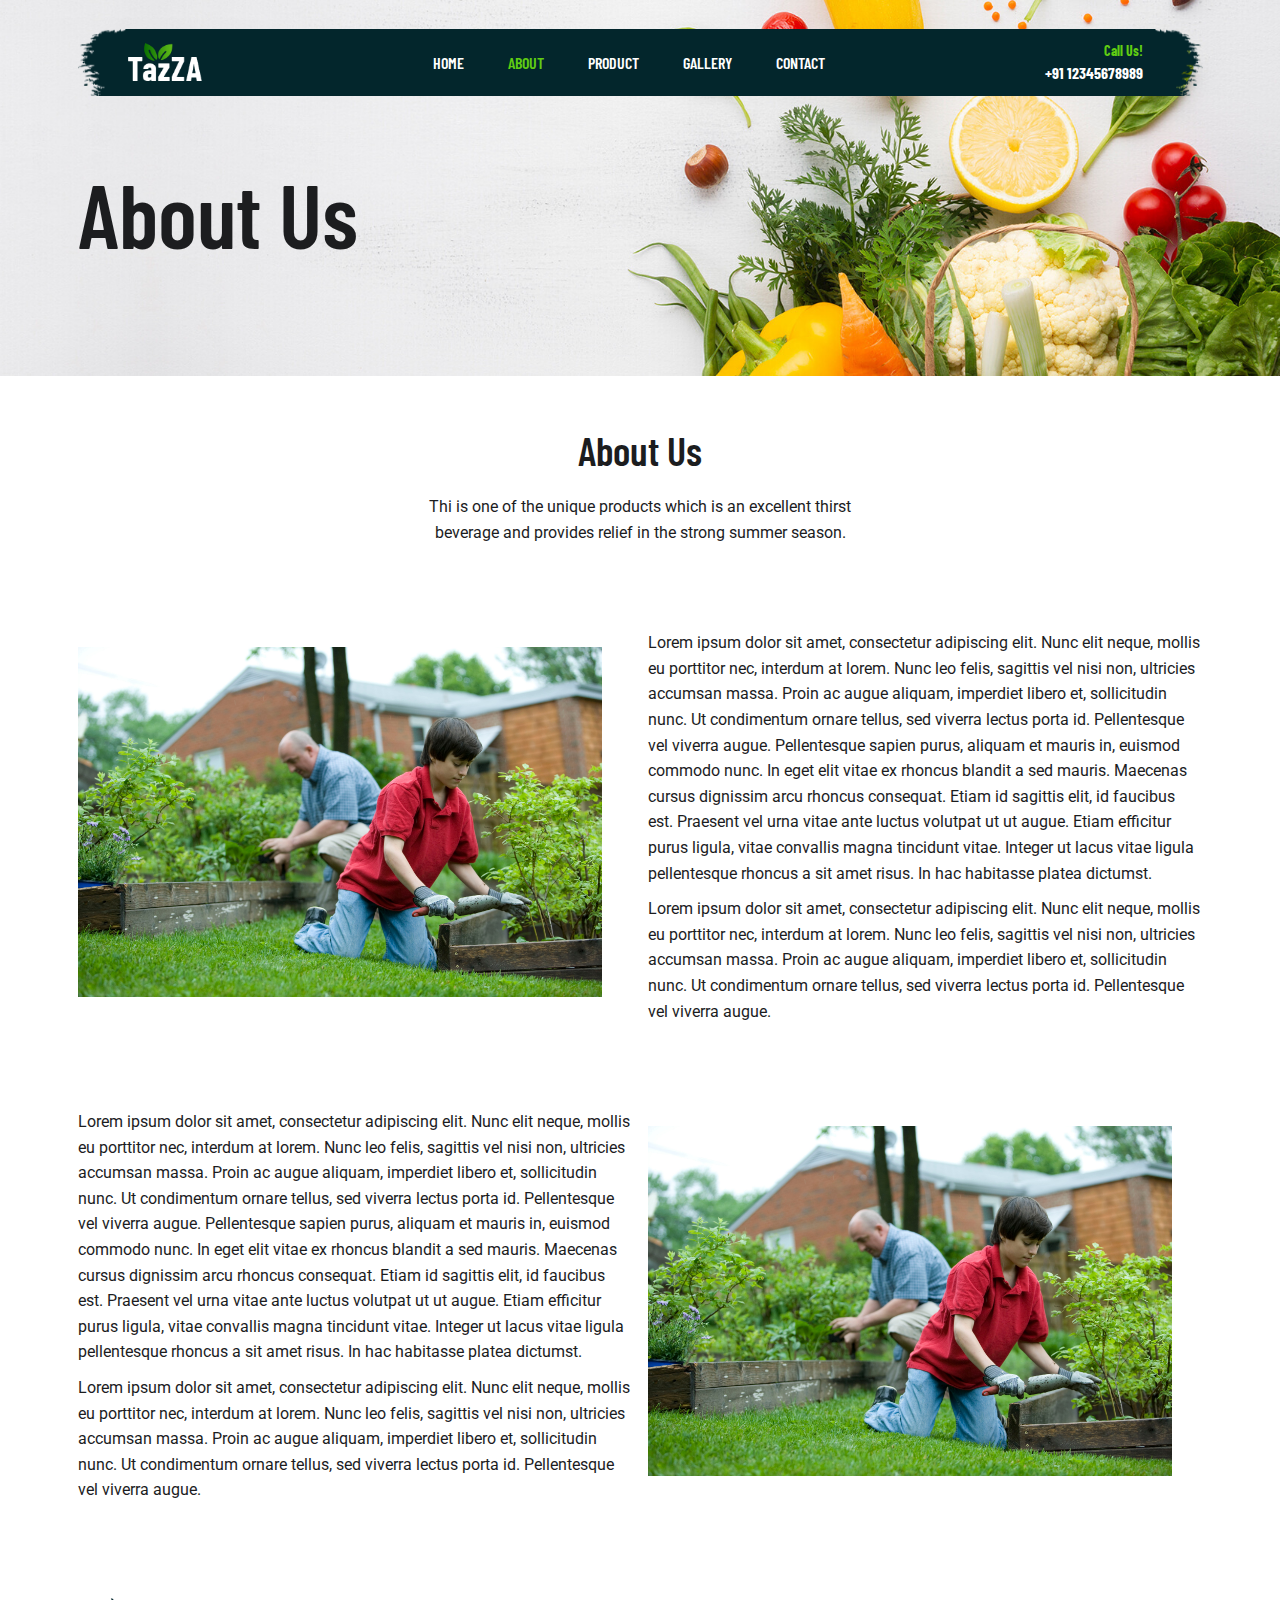
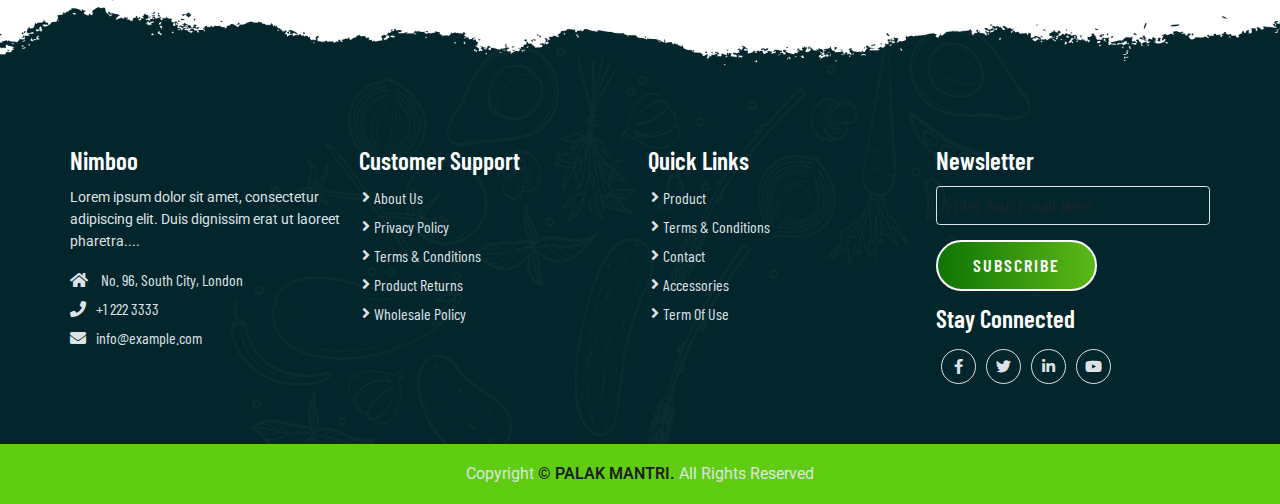
<file: about.html>
<!--About Us Page-->
<!DOCTYPE html>
<html lang="en">

<head>
    <meta charset="UTF-8">
    <meta http-equiv="X-UA-Compatible" content="IE=edge">
    <meta name="viewport" content="width=device-width, initial-scale=1.0">
    <title>About Us</title>
    <link rel="shortcut icon" href="favicon.ico" type="image/x-icon" />

    <!-- Bootstrap 5 CDN -->
    <link href="https://cdn.jsdelivr.net/npm/bootstrap@5.1.3/dist/css/bootstrap.min.css" rel="stylesheet">

    <!-- Font Awesome 5 CDN -->
    <link rel="stylesheet" href="https://cdnjs.cloudflare.com/ajax/libs/font-awesome/5.15.4/css/all.min.css" />

    <!-- Style CSS -->
    <link rel="stylesheet" href="css/style.css">
    <link rel="stylesheet" href="css/responsive-style.css">
</head>

<body class="about">
    <!-- Navbar Section -->
    <header id="full_nav">
        <div class="header">
            <div class="container">
                <nav class="navbar navbar-expand-lg">
                    <a class="navbar-brand" href="index.html">
                        <img src="./images/logo.png" alt="">
                    </a>
                    <button class="navbar-toggler" type="button" data-bs-toggle="collapse" data-bs-target="#main-nav"
                        aria-controls="main-nav" aria-expanded="false" aria-label="Toggle navigation">
                        <!-- <span class="navbar-toggler-icon"></span> -->
                        <i class="fas fa-stream navbar-toggler-icon"></i>
                    </button>

                    <div class="collapse navbar-collapse" id="main-nav">
                        <ul class="navbar-nav mx-auto">
                            <li class="nav-item active">
                                <a class="nav-link" href="index.html">Home</a>
                            </li>

                            <li class="nav-item">
                                <a class="nav-link active" href="#">About</a>
                            </li>

                            <li class="nav-item">
                                <a class="nav-link" href="product.html">Product</a>
                            </li>

                            <li class="nav-item">
                                <a class="nav-link" href="gallery.html">Gallery</a>
                            </li>
                            <li class="nav-item">
                                <a class="nav-link" href="contact.html">Contact</a>
                            </li>
                        </ul>

                        <div class="header_right">
                            <div class="text-lg-end">
                                <span>Call Us!</span>
                                <span class="phone_no">+91 12345678989</span>
                            </div>
                        </div>
                    </div>
                </nav>
            </div>
        </div>
    </header>
    <!-- Navbar Section end -->

    <!-- banner Section start -->
    <section class="banner_section">
        <div class="container">
            <div class="banner-content">
                <h1>About Us</h1>
            </div>
        </div>
    </section>
    <!-- banner section exit -->

    <!--About Section start -->
    <section class="about_section">
        <div class="container">
            <div class="row justify-content-center">
                <div class="col-12 text-center pb-5">
                    <h2 class="section-title">About Us</h2>
                    <p class="section-subtitle">Thi is one of the unique products which is an excellent thirst beverage and provides relief in the strong summer season.</p>
                </div>
            </div>
            <div class="row align-items-center py-5">
                <div class="col-lg-6 col-12 mb-4">
                    <div class="me-lg-5">
                        <img src="./images/about/about-img.jpg" alt="about" class="img-fluid">
                    </div>
                </div>
                <div class="col-lg-6 col-12 mb-4">
                    <div class="about-content">
                        <div class="about-details">
                            <p>Lorem ipsum dolor sit amet, consectetur adipiscing elit. Nunc elit neque, mollis eu porttitor nec, interdum at lorem. Nunc leo felis, sagittis vel nisi non, ultricies accumsan massa. Proin ac augue aliquam, imperdiet libero et, sollicitudin nunc. Ut condimentum ornare tellus, sed viverra lectus porta id. Pellentesque vel viverra augue. Pellentesque sapien purus, aliquam et mauris in, euismod commodo nunc. In eget elit vitae ex rhoncus blandit a sed mauris. Maecenas cursus dignissim arcu rhoncus consequat. Etiam id sagittis elit, id faucibus est. Praesent vel urna vitae ante luctus volutpat ut ut augue. Etiam efficitur purus ligula, vitae convallis magna tincidunt vitae. Integer ut lacus vitae ligula pellentesque rhoncus a sit amet risus. In hac habitasse platea dictumst.</p>
                            <p>Lorem ipsum dolor sit amet, consectetur adipiscing elit. Nunc elit neque, mollis eu porttitor nec, interdum at lorem. Nunc leo felis, sagittis vel nisi non, ultricies accumsan massa. Proin ac augue aliquam, imperdiet libero et, sollicitudin nunc. Ut condimentum ornare tellus, sed viverra lectus porta id. Pellentesque vel viverra augue.</p>

                        </div>
                    </div>
                </div>
            </div>
            <div class="row align-items-center py-5">
                <div class="col-lg-6 col-12 order-2 order-lg-1 mb-4 ">
                    <div class="about-content">
                        <div class="about-details">
                            <p>Lorem ipsum dolor sit amet, consectetur adipiscing elit. Nunc elit neque, mollis eu porttitor nec, interdum at lorem. Nunc leo felis, sagittis vel nisi non, ultricies accumsan massa. Proin ac augue aliquam, imperdiet libero et, sollicitudin nunc. Ut condimentum ornare tellus, sed viverra lectus porta id. Pellentesque vel viverra augue. Pellentesque sapien purus, aliquam et mauris in, euismod commodo nunc. In eget elit vitae ex rhoncus blandit a sed mauris. Maecenas cursus dignissim arcu rhoncus consequat. Etiam id sagittis elit, id faucibus est. Praesent vel urna vitae ante luctus volutpat ut ut augue. Etiam efficitur purus ligula, vitae convallis magna tincidunt vitae. Integer ut lacus vitae ligula pellentesque rhoncus a sit amet risus. In hac habitasse platea dictumst.</p>
                            <p>Lorem ipsum dolor sit amet, consectetur adipiscing elit. Nunc elit neque, mollis eu porttitor nec, interdum at lorem. Nunc leo felis, sagittis vel nisi non, ultricies accumsan massa. Proin ac augue aliquam, imperdiet libero et, sollicitudin nunc. Ut condimentum ornare tellus, sed viverra lectus porta id. Pellentesque vel viverra augue.</p>

                        </div>
                    </div>
                </div>
                <div class="col-lg-6 col-12 order-1 order-lg-2 mb-4">
                    <div class="me-lg-5">
                        <img src="./images/about/about-img.jpg" alt="about" class="img-fluid">
                    </div>
                </div>
            </div>
        </div>
    </section>
    <!--About Section Exit -->

    <!-- Footer section -->
    <section class="footer_wrapper mt-3 mt-md-0">
        <div class="container px-5 px-lg-0">
            <div class="row">
                <div class="col-lg-3 col-sm-6 mb-5 mb-lg-0">
                    <h5>Nimboo</h5>
                    <p class="mb-4 ps-0 company_details">Lorem ipsum dolor sit amet, consectetur adipiscing elit. Duis
                        dignissim erat ut laoreet
                        pharetra....</p>
                    <div class="contact-info">
                        <ul class="list-unstyled">
                            <li><a href="#"><i class="fa fa-home me-3"></i> No. 96, South City, London</a></li>
                            <li><a href="#"><i class="fa fa-phone me-3"></i>+1 222 3333</a></li>
                            <li><a href="#"><i class="fa fa-envelope me-3"></i>info@example.com</a></li>
                        </ul>
                    </div>
                </div>
                <div class="col-lg-3 col-sm-6 mb-5 mb-lg-0">
                    <h5>Customer Support</h5>
                    <ul class="link-widget p-0">
                        <li><a href="#">About Us</a></li>
                        <li><a href="#">Privacy Policy</a></li>
                        <li><a href="#">Terms & Conditions</a></li>
                        <li><a href="#">Product Returns</a></li>
                        <li><a href="#">Wholesale Policy</a></li>
                    </ul>
                </div>
                <div class="col-lg-3 col-sm-6 mb-5 mb-lg-0">
                    <h5>Quick Links</h5>
                    <ul class="link-widget p-0">
                        <li><a href="#">Product</a></li>
                        <li><a href="#">Terms & Conditions</a></li>
                        <li><a href="#">Contact</a></li>
                        <li><a href="#">Accessories</a></li>
                        <li><a href="#">Term Of Use</a></li>
                    </ul>
                </div>
                <div class="col-lg-3 col-sm-6 mb-5 mb-lg-0">
                    <h5>Newsletter</h5>
                    <div class="form-group mb-4">
                        <input type="email" class="form-control bg-transparent" placeholder="Enter Your Email Here">
                        <button type="submit" class="btn main-btn">Subscribe</button>
                    </div>
                    <h5>Stay Connected</h5>
                    <ul class="social-network d-flex align-items-center p-0">
                        <li><a href="#"><i class="fab fa-facebook-f"></i></a></li>
                        <li><a href="#"><i class="fab fa-twitter"></i></a></li>
                        <li><a href="#"><i class="fab fa-linkedin-in"></i></a></li>
                        <li><a href="#"><i class="fab fa-youtube"></i></a></li>
                    </ul>
                </div>
            </div>
        </div>
        <div class="container-fluid copyright-section">
            <p>Copyright <a href="#">© PALAK MANTRI.</a> All Rights Reserved</p>
        </div>
    </section>
    <!-- Footer Section Exit  -->

    <!-- Bootstrap 5 CDN -->
    <script src="https://cdn.jsdelivr.net/npm/@popperjs/core@2.10.2/dist/umd/popper.min.js"></script>
    <script src="https://cdn.jsdelivr.net/npm/bootstrap@5.1.3/dist/js/bootstrap.min.js"></script>

    <!-- Custom JS -->
    <script src="js/main.js"></script>
</body>

</html>
</file>
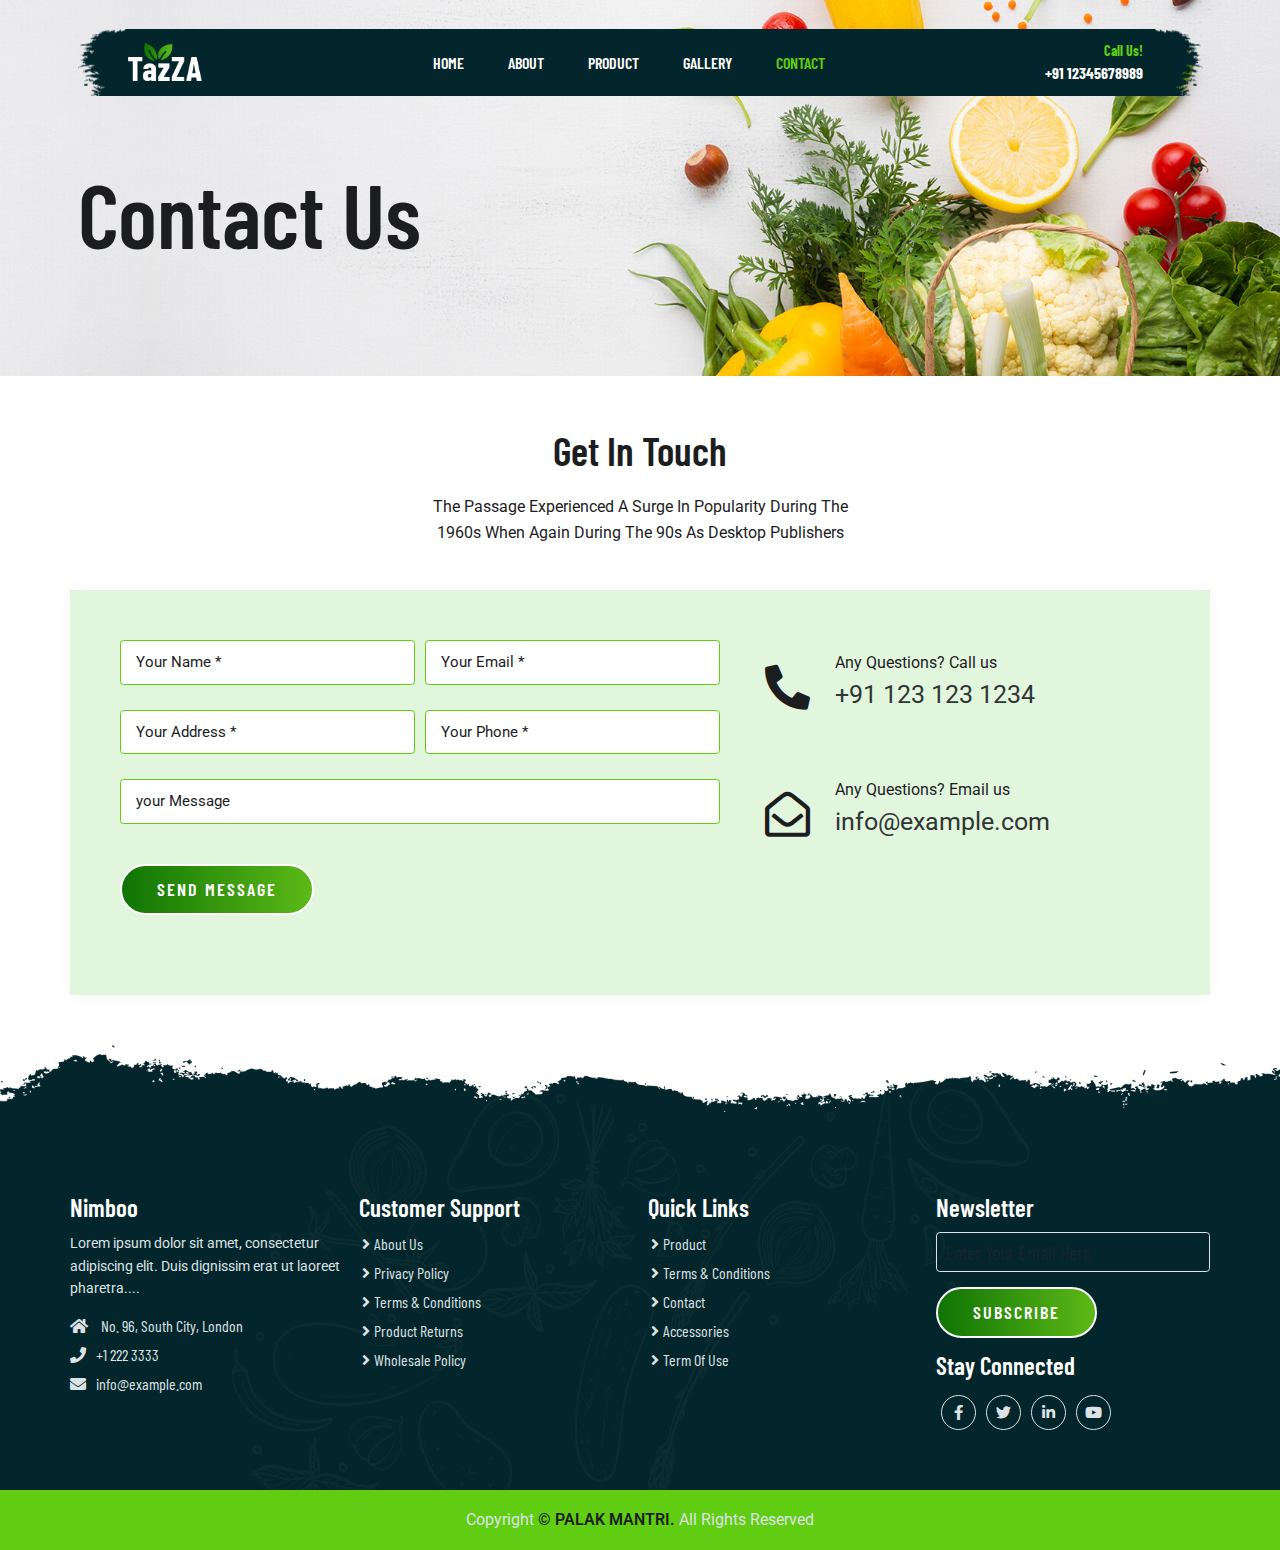
<file: contact.html>
<!--Contact Page Design-->
<!DOCTYPE html>
<html lang="en">

<head>
    <meta charset="UTF-8">
    <meta http-equiv="X-UA-Compatible" content="IE=edge">
    <meta name="viewport" content="width=device-width, initial-scale=1.0">
    <title>Contact Us</title>
    <link rel="shortcut icon" href="favicon.ico" type="image/x-icon" />

    <!-- Bootstrap 5 CDN -->
    <link href="https://cdn.jsdelivr.net/npm/bootstrap@5.1.3/dist/css/bootstrap.min.css" rel="stylesheet">

    <!-- Font Awesome 5 CDN -->
    <link rel="stylesheet" href="https://cdnjs.cloudflare.com/ajax/libs/font-awesome/5.15.4/css/all.min.css" />

    <!-- Style CSS -->
    <link rel="stylesheet" href="css/style.css">
    <link rel="stylesheet" href="css/responsive-style.css">
</head>

<body class="contact">
    <!-- Navbar Section Start -->
    <header id="full_nav">
        <div class="header">
            <div class="container">
                <nav class="navbar navbar-expand-lg">
                    <a class="navbar-brand" href="index.html">
                        <img src="./images/logo.png" alt="">
                    </a>
                    <button class="navbar-toggler" type="button" data-bs-toggle="collapse" data-bs-target="#main-nav"
                        aria-controls="main-nav" aria-expanded="false" aria-label="Toggle navigation">
                        <!-- <span class="navbar-toggler-icon"></span> -->
                        <i class="fas fa-stream navbar-toggler-icon"></i>
                    </button>

                    <div class="collapse navbar-collapse" id="main-nav">
                        <ul class="navbar-nav mx-auto">
                            <li class="nav-item">
                                <a class="nav-link" href="index.html">Home</a>
                            </li>

                            <li class="nav-item">
                                <a class="nav-link" href="about.html">About</a>
                            </li>

                            <li class="nav-item">
                                <a class="nav-link" href="product.html">Product</a>
                            </li>

                            <li class="nav-item">
                                <a class="nav-link" href="gallery.html">Gallery</a>
                            </li>
                            <li class="nav-item">
                                <a class="nav-link active" href="#">Contact</a>
                            </li>
                        </ul>

                        <div class="header_right">
                            <div class="text-lg-end">
                                <span>Call Us!</span>
                                <span class="phone_no">+91 12345678989</span>
                            </div>
                        </div>
                    </div>
                </nav>
            </div>
        </div>
    </header>
    <!-- Navbar Section Exit -->

    <!-- banner Section start -->
    <section class="banner_section">
        <div class="container">
            <div class="banner-content">
                <h1>Contact Us</h1>
            </div>
        </div>
    </section>
    <!-- banner section exit -->

    <!--Contact Section Start-->
    <section class="contact_section">
        <div class="container">
            <div class="row justify-content-center">
                <div class="col-12 text-center pb-5">
                    <h2 class="section-title">Get In Touch</h2>
                    <p class="section-subtitle">The Passage Experienced A Surge In Popularity During The 1960s When
                        Again During The 90s As Desktop Publishers</p>
                </div>
                <div class="col-12 contact-form">
                    <div class="row">
                        <div class="col-lg-7 mb-5">
                            <form class="row g-3">
                                <div class="col-md-6 mb-4">
                                    <input type="text" class="form-control" placeholder="Your Name *" required="">
                                </div>
                                <div class="col-md-6 mb-4">
                                    <input type="email" class="form-control" placeholder="Your Email *" required="">
                                </div>
                                <div class="col-md-6 mb-4">
                                    <input type="text" class="form-control" placeholder="Your Address *" required="">
                                </div>
                                <div class="col-md-6 mb-4">
                                    <input type="number" class="form-control" placeholder="Your Phone *" required="">
                                </div>
                                <div class="col-12 mb-4">
                                    <input class="form-control" placeholder="your Message">
                                </div>
                                <div class="col-12">
                                    <button type="submit" class="btn main-btn">Send Message</button>
                                </div>
                            </form>
                        </div>
                        <div class="col-lg-5 mb-5">
                            <div class="content-box ms-sm-5">
                                <ul class="info-box clearfix">
                                    <li>
                                        <i class="fas fa-phone-alt"></i>
                                        <p>Any Questions? Call us</p>
                                        <div>
                                            <a href="#">+91 123 123 1234</a>
                                        </div>
                                    </li>
                                    <li>
                                        <i class="far fa-envelope-open"></i>
                                        <p>Any Questions? Email us</p>
                                        <div>
                                            <a href="#">info@example.com</a>
                                        </div>
                                    </li>
                                </ul>
                            </div>
                        </div>
                    </div>
                </div>
            </div>
        </div>
    </section>
    <!--Contact Section Exit -->

    <!-- Footer section Start-->
    <section class="footer_wrapper mt-3 mt-md-0">
        <div class="container px-5 px-lg-0">
            <div class="row">
                <div class="col-lg-3 col-sm-6 mb-5 mb-lg-0">
                    <h5>Nimboo</h5>
                    <p class="mb-4 ps-0 company_details">Lorem ipsum dolor sit amet, consectetur adipiscing elit. Duis
                        dignissim erat ut laoreet
                        pharetra....</p>
                    <div class="contact-info">
                        <ul class="list-unstyled">
                            <li><a href="#"><i class="fa fa-home me-3"></i> No. 96, South City, London</a></li>
                            <li><a href="#"><i class="fa fa-phone me-3"></i>+1 222 3333</a></li>
                            <li><a href="#"><i class="fa fa-envelope me-3"></i>info@example.com</a></li>
                        </ul>
                    </div>
                </div>
                <div class="col-lg-3 col-sm-6 mb-5 mb-lg-0">
                    <h5>Customer Support</h5>
                    <ul class="link-widget p-0">
                        <li><a href="#">About Us</a></li>
                        <li><a href="#">Privacy Policy</a></li>
                        <li><a href="#">Terms & Conditions</a></li>
                        <li><a href="#">Product Returns</a></li>
                        <li><a href="#">Wholesale Policy</a></li>
                    </ul>
                </div>
                <div class="col-lg-3 col-sm-6 mb-5 mb-lg-0">
                    <h5>Quick Links</h5>
                    <ul class="link-widget p-0">
                        <li><a href="#">Product</a></li>
                        <li><a href="#">Terms & Conditions</a></li>
                        <li><a href="#">Contact</a></li>
                        <li><a href="#">Accessories</a></li>
                        <li><a href="#">Term Of Use</a></li>
                    </ul>
                </div>
                <div class="col-lg-3 col-sm-6 mb-5 mb-lg-0">
                    <h5>Newsletter</h5>
                    <div class="form-group mb-4">
                        <input type="email" class="form-control bg-transparent" placeholder="Enter Your Email Here">
                        <button type="submit" class="btn main-btn">Subscribe</button>
                    </div>
                    <h5>Stay Connected</h5>
                    <ul class="social-network d-flex align-items-center p-0">
                        <li><a href="#"><i class="fab fa-facebook-f"></i></a></li>
                        <li><a href="#"><i class="fab fa-twitter"></i></a></li>
                        <li><a href="#"><i class="fab fa-linkedin-in"></i></a></li>
                        <li><a href="#"><i class="fab fa-youtube"></i></a></li>
                    </ul>
                </div>
            </div>
        </div>
        <div class="container-fluid copyright-section">
            <p>Copyright <a href="#">© PALAK MANTRI.</a> All Rights Reserved</p>
        </div>
    </section>
    <!-- Footer Section Exit  -->

    <!-- Bootstrap 5 CDN -->
    <script src="https://cdn.jsdelivr.net/npm/@popperjs/core@2.10.2/dist/umd/popper.min.js"></script>
    <script src="https://cdn.jsdelivr.net/npm/bootstrap@5.1.3/dist/js/bootstrap.min.js"></script>

    <!-- Custom JS -->
    <script src="js/main.js"></script>
</body>

</html>
</file>
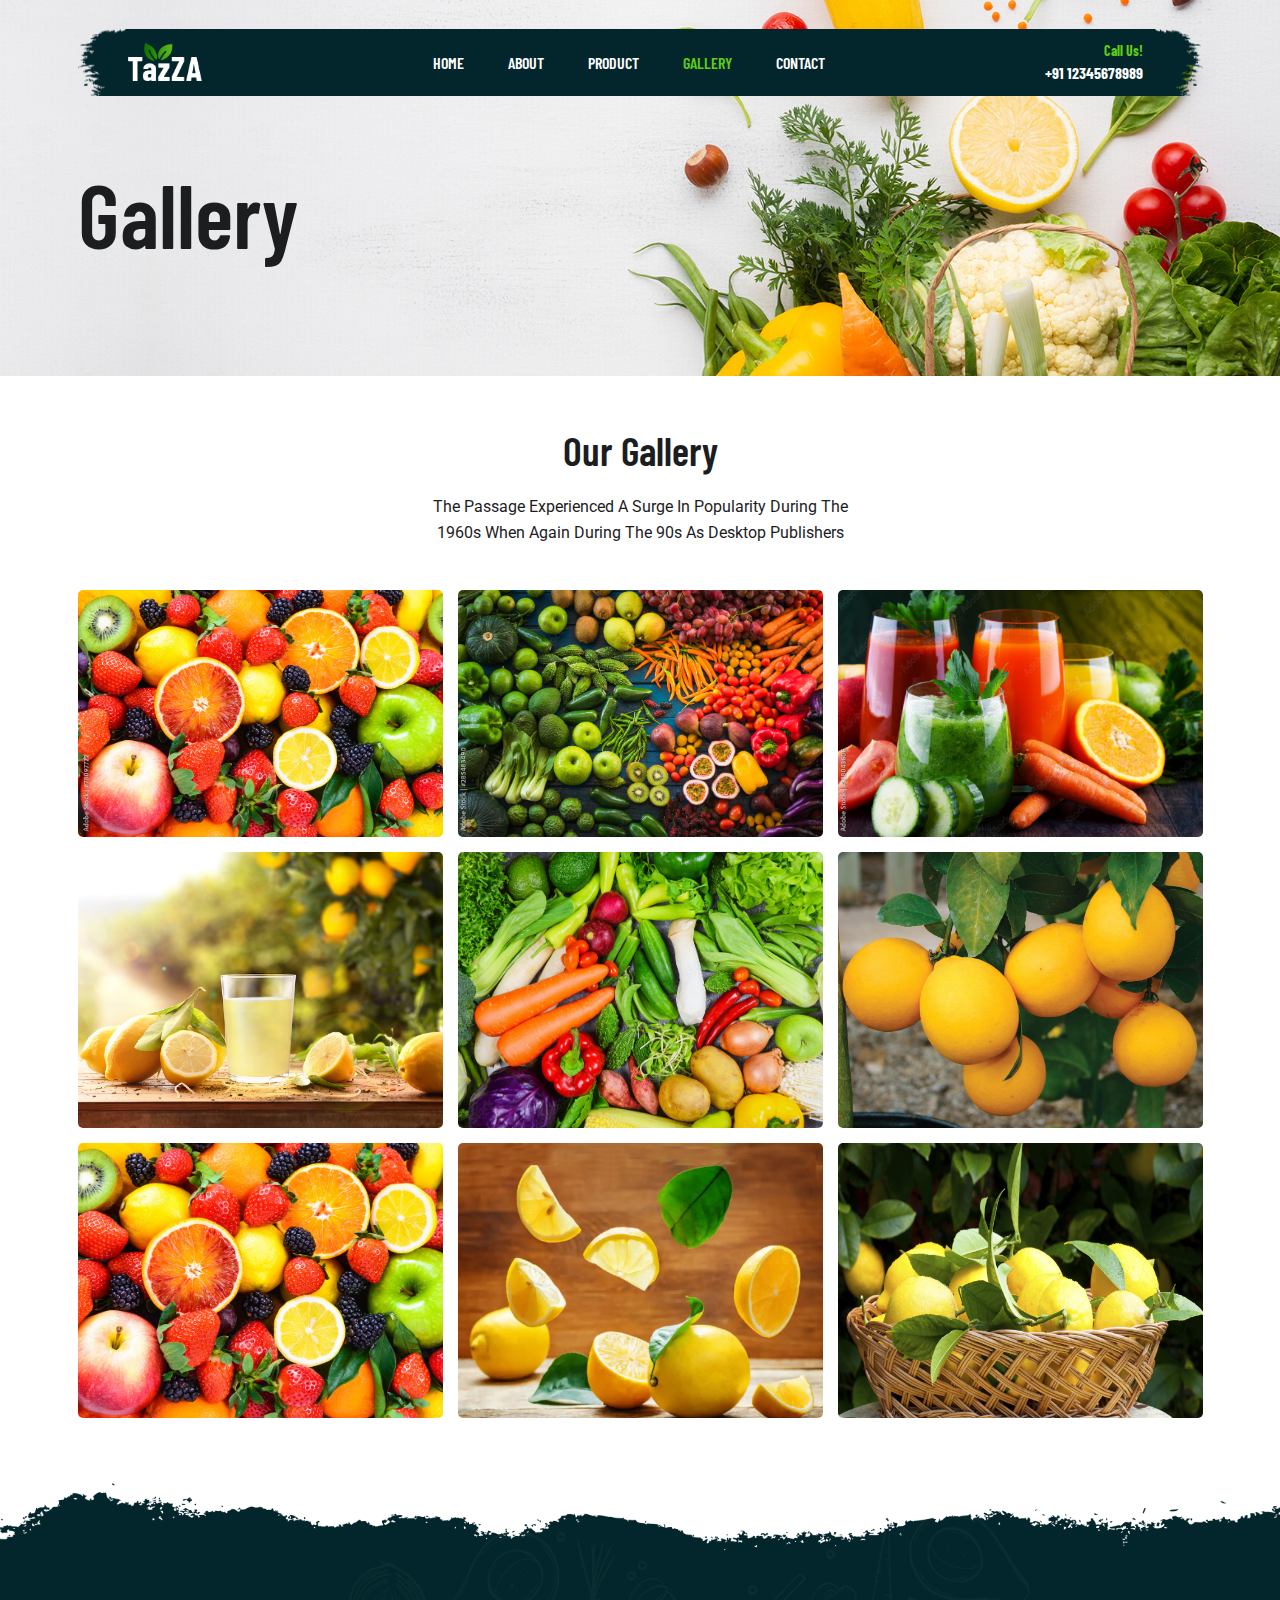
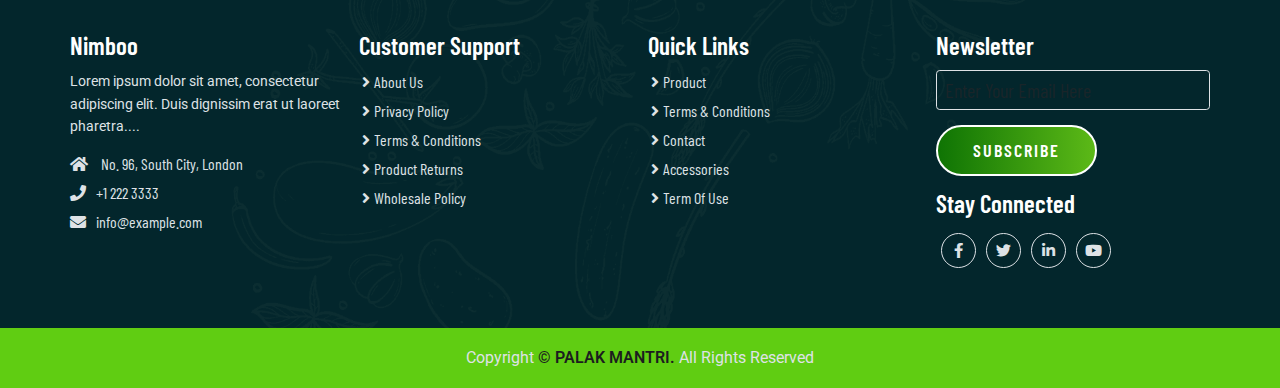
<file: gallery.html>
<!DOCTYPE html>
<html lang="en">

<head>
    <meta charset="UTF-8">
    <meta http-equiv="X-UA-Compatible" content="IE=edge">
    <meta name="viewport" content="width=device-width, initial-scale=1.0">
    <title>Nimboo</title>
    <link rel="shortcut icon" href="favicon.ico" type="image/x-icon" />

    <!-- Lightbox Pupup -->
    <link rel="stylesheet" href="css/lightbox.css">

    <!-- Bootstrap 5 CDN -->
    <link href="https://cdn.jsdelivr.net/npm/bootstrap@5.1.3/dist/css/bootstrap.min.css" rel="stylesheet">

    <!-- Font Awesome 5 CDN -->
    <link rel="stylesheet" href="https://cdnjs.cloudflare.com/ajax/libs/font-awesome/5.15.4/css/all.min.css" />

    <!-- Style CSS -->
    <link rel="stylesheet" href="css/style.css">
    <link rel="stylesheet" href="css/responsive-style.css">
</head>

<body class="gallery">
    <!-- Navbar Section Start -->
    <header id="full_nav">
        <div class="header">
            <div class="container">
                <nav class="navbar navbar-expand-lg">
                    <a class="navbar-brand" href="index.html">
                        <img src="./images/logo.png" alt="">
                    </a>
                    <button class="navbar-toggler" type="button" data-bs-toggle="collapse" data-bs-target="#main-nav"
                        aria-controls="main-nav" aria-expanded="false" aria-label="Toggle navigation">
                        <!-- <span class="navbar-toggler-icon"></span> -->
                        <i class="fas fa-stream navbar-toggler-icon"></i>
                    </button>

                    <div class="collapse navbar-collapse" id="main-nav">
                        <ul class="navbar-nav mx-auto">
                            <li class="nav-item">
                                <a class="nav-link" href="index.html">Home</a>
                            </li>

                            <li class="nav-item">
                                <a class="nav-link" href="about.html">About</a>
                            </li>

                            <li class="nav-item">
                                <a class="nav-link" href="product.html">Product</a>
                            </li>

                            <li class="nav-item">
                                <a class="nav-link active" href="#">Gallery</a>
                            </li>
                            <li class="nav-item">
                                <a class="nav-link" href="contact.html">Contact</a>
                            </li>
                        </ul>

                        <div class="header_right">
                            <div class="text-lg-end">
                                <span>Call Us!</span>
                                <span class="phone_no">+91 12345678989</span>
                            </div>
                        </div>
                    </div>
                </nav>
            </div>
        </div>
    </header>
    <!-- Navbar Section Exit -->

    <!-- banner Section start -->
    <section class="banner_section">
        <div class="container">
            <div class="banner-content">
                <h1>Gallery</h1>
            </div>
        </div>
    </section>
    <!-- banner section exit -->

    <!-- Gallery Section Start-->
    <section class="gallery_section">
        <div class="container">
            <div class="row">
                <div class="col-12 text-center pb-5">
                    <h2 class="section-title">Our Gallery</h2>
                    <p class="section-subtitle">The Passage Experienced A Surge In Popularity During The 1960s When
                        Again During The 90s As Desktop Publishers</p>
                </div>
                <div class="col-sm-6 col-lg-4 mb-4">
                    <a href="images/gallery/g-1.jpg" data-lightbox="image" data-title="Lemon">
                        <img src="images/gallery/g-1.jpg" class="img-fluid rounded-3">
                    </a>
                </div>
                <div class="col-sm-6 col-lg-4 mb-4">
                    <a href="images/gallery/g-2.jpg" data-lightbox="image" data-title="Lemon">
                        <img src="images/gallery/g-2.jpg" class="img-fluid rounded-3">
                    </a>
                </div>
                <div class="col-sm-6 col-lg-4 mb-4">
                    <a href="images/gallery/g-3.jpg" data-lightbox="image" data-title="Lemon">
                        <img src="images/gallery/g-3.jpg" class="img-fluid rounded-3">
                    </a>
                </div>
                <div class="col-sm-6 col-lg-4 mb-4">
                    <a href="images/gallery/g-4.jpg" data-lightbox="image" data-title="Lemon">
                        <img src="images/gallery/g-4.jpg" class="img-fluid rounded-3">
                    </a>
                </div>
                <div class="col-sm-6 col-lg-4 mb-4">
                    <a href="images/gallery/g-5.jpg" data-lightbox="image" data-title="Lemon">
                        <img src="images/gallery/g-5.jpg" class="img-fluid rounded-3">
                    </a>
                </div>
                <div class="col-sm-6 col-lg-4 mb-4">
                    <a href="images/gallery/g-6.jpg" data-lightbox="image" data-title="Lemon">
                        <img src="images/gallery/g-6.jpg" class="img-fluid rounded-3">
                    </a>
                </div>
                <div class="col-sm-6 col-lg-4 mb-4">
                    <a href="images/gallery/g-1.jpg" data-lightbox="image" data-title="Lemon">
                        <img src="images/gallery/g-1.jpg" class="img-fluid rounded-3">
                    </a>
                </div>
                <div class="col-sm-6 col-lg-4 mb-4">
                    <a href="images/gallery/g-7.jpg" data-lightbox="image" data-title="Lemon">
                        <img src="images/gallery/g-7.jpg" class="img-fluid rounded-3">
                    </a>
                </div>
                <div class="col-sm-6 col-lg-4 mb-4">
                    <a href="images/gallery/g-8.jpg" data-lightbox="image" data-title="Lemon">
                        <img src="images/gallery/g-8.jpg" class="img-fluid rounded-3">
                    </a>
                </div>
            </div>
        </div>
    </section>
    <!-- Gallery Section Exit -->

    <!-- Footer section Start-->
    <section class="footer_wrapper mt-3 mt-md-0">
        <div class="container px-5 px-lg-0">
            <div class="row">
                <div class="col-lg-3 col-sm-6 mb-5 mb-lg-0">
                    <h5>Nimboo</h5>
                    <p class="mb-4 ps-0 company_details">Lorem ipsum dolor sit amet, consectetur adipiscing elit. Duis
                        dignissim erat ut laoreet
                        pharetra....</p>
                    <div class="contact-info">
                        <ul class="list-unstyled">
                            <li><a href="#"><i class="fa fa-home me-3"></i> No. 96, South City, London</a></li>
                            <li><a href="#"><i class="fa fa-phone me-3"></i>+1 222 3333</a></li>
                            <li><a href="#"><i class="fa fa-envelope me-3"></i>info@example.com</a></li>
                        </ul>
                    </div>
                </div>
                <div class="col-lg-3 col-sm-6 mb-5 mb-lg-0">
                    <h5>Customer Support</h5>
                    <ul class="link-widget p-0">
                        <li><a href="#">About Us</a></li>
                        <li><a href="#">Privacy Policy</a></li>
                        <li><a href="#">Terms & Conditions</a></li>
                        <li><a href="#">Product Returns</a></li>
                        <li><a href="#">Wholesale Policy</a></li>
                    </ul>
                </div>
                <div class="col-lg-3 col-sm-6 mb-5 mb-lg-0">
                    <h5>Quick Links</h5>
                    <ul class="link-widget p-0">
                        <li><a href="#">Product</a></li>
                        <li><a href="#">Terms & Conditions</a></li>
                        <li><a href="#">Contact</a></li>
                        <li><a href="#">Accessories</a></li>
                        <li><a href="#">Term Of Use</a></li>
                    </ul>
                </div>
                <div class="col-lg-3 col-sm-6 mb-5 mb-lg-0">
                    <h5>Newsletter</h5>
                    <div class="form-group mb-4">
                        <input type="email" class="form-control bg-transparent" placeholder="Enter Your Email Here">
                        <button type="submit" class="btn main-btn">Subscribe</button>
                    </div>
                    <h5>Stay Connected</h5>
                    <ul class="social-network d-flex align-items-center p-0">
                        <li><a href="#"><i class="fab fa-facebook-f"></i></a></li>
                        <li><a href="#"><i class="fab fa-twitter"></i></a></li>
                        <li><a href="#"><i class="fab fa-linkedin-in"></i></a></li>
                        <li><a href="#"><i class="fab fa-youtube"></i></a></li>
                    </ul>
                </div>
            </div>
        </div>
        <div class="container-fluid copyright-section">
            <p>Copyright <a href="#">© PALAK MANTRI.</a> All Rights Reserved</p>
        </div>
    </section>
    <!-- Footer Section Exit  -->

    <!-- jQuery CDN -->
    <script src="https://code.jquery.com/jquery-3.6.0.min.js"></script>

    <!-- Lightbox Pupup -->
    <script src="js/lightbox.js"></script>

    <!-- Bootstrap 5 CDN -->
    <script src="https://cdn.jsdelivr.net/npm/@popperjs/core@2.10.2/dist/umd/popper.min.js"></script>
    <script src="https://cdn.jsdelivr.net/npm/bootstrap@5.1.3/dist/js/bootstrap.min.js"></script>

    <!-- Custom JS -->
    <script src="js/main.js"></script>
</body>

</html>
</file>
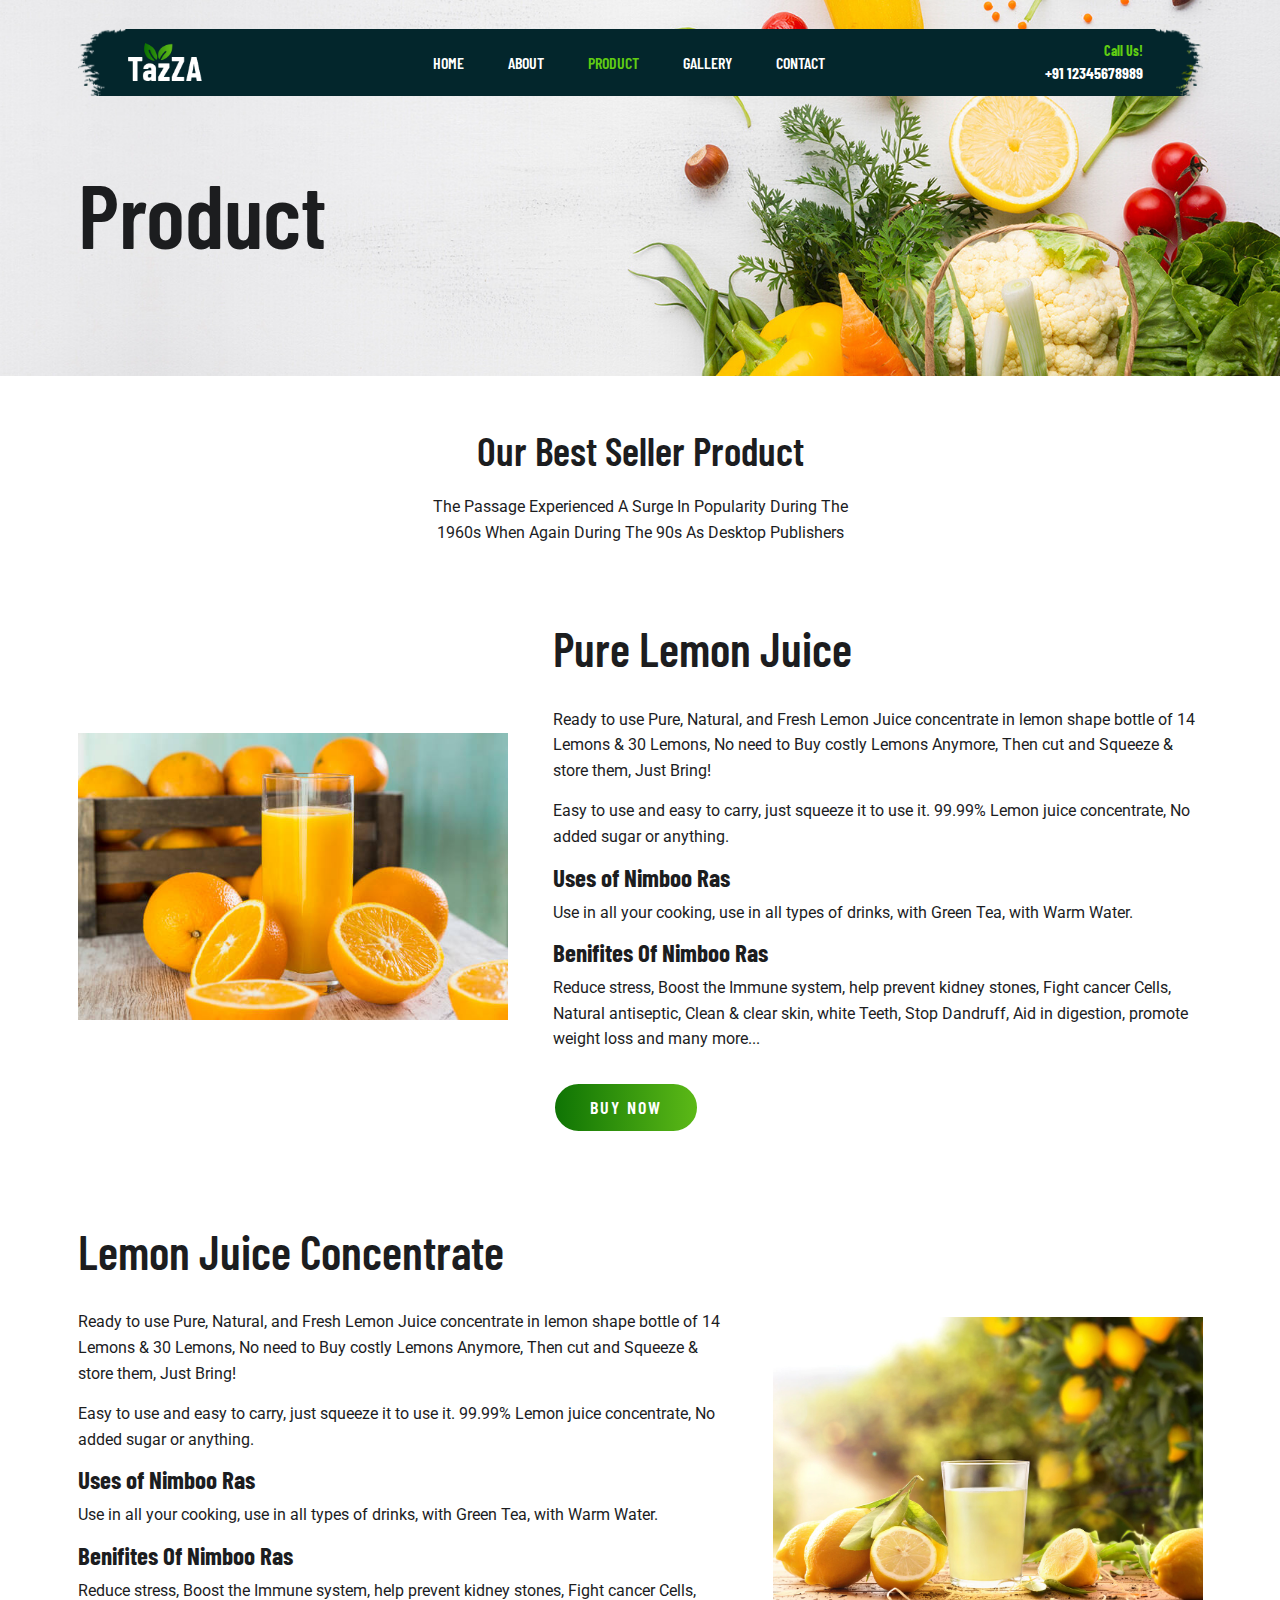
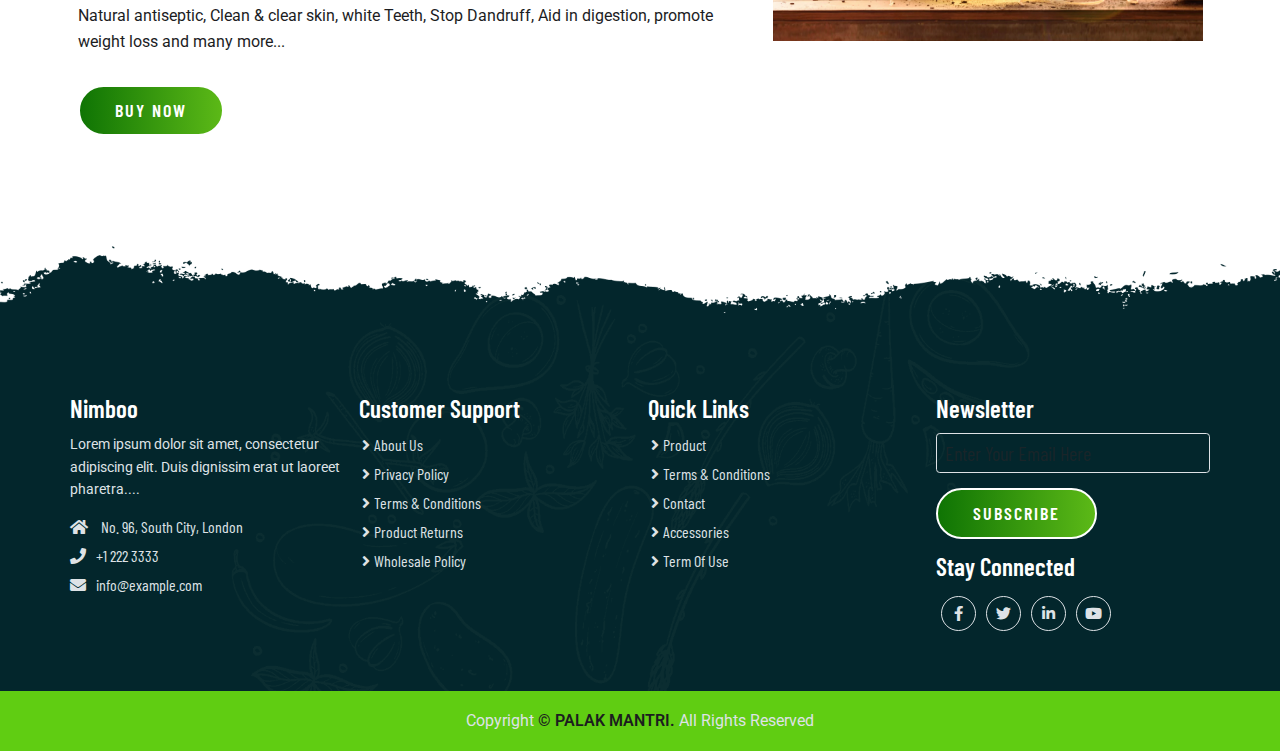
<file: product.html>
<!DOCTYPE html>
<html lang="en">

<head>
    <meta charset="UTF-8">
    <meta http-equiv="X-UA-Compatible" content="IE=edge">
    <meta name="viewport" content="width=device-width, initial-scale=1.0">
    <title>Product Page</title>
    <link rel="shortcut icon" href="favicon.ico" type="image/x-icon" />

    <!-- Bootstrap 5 CDN -->
    <link href="https://cdn.jsdelivr.net/npm/bootstrap@5.1.3/dist/css/bootstrap.min.css" rel="stylesheet">

    <!-- Font Awesome 5 CDN -->
    <link rel="stylesheet" href="https://cdnjs.cloudflare.com/ajax/libs/font-awesome/5.15.4/css/all.min.css" />

    <!-- Style CSS -->
    <link rel="stylesheet" href="css/style.css">
    <link rel="stylesheet" href="css/responsive-style.css">
</head>

<body class="product">
    <!-- Navbar Section -->
    <header id="full_nav">
        <div class="header">
            <div class="container">
                <nav class="navbar navbar-expand-lg">
                    <a class="navbar-brand" href="index.html">
                        <img src="./images/logo.png" alt="">
                    </a>
                    <button class="navbar-toggler" type="button" data-bs-toggle="collapse" data-bs-target="#main-nav"
                        aria-controls="main-nav" aria-expanded="false" aria-label="Toggle navigation">
                        <!-- <span class="navbar-toggler-icon"></span> -->
                        <i class="fas fa-stream navbar-toggler-icon"></i>
                    </button>

                    <div class="collapse navbar-collapse" id="main-nav">
                        <ul class="navbar-nav mx-auto">
                            <li class="nav-item active">
                                <a class="nav-link" href="index.html">Home</a>
                            </li>

                            <li class="nav-item">
                                <a class="nav-link" href="about.html">About</a>
                            </li>

                            <li class="nav-item">
                                <a class="nav-link active" href="#">Product</a>
                            </li>

                            <li class="nav-item">
                                <a class="nav-link" href="gallery.html">Gallery</a>
                            </li>
                            <li class="nav-item">
                                <a class="nav-link" href="contact.html">Contact</a>
                            </li>
                        </ul>

                        <div class="header_right">
                            <div class="text-lg-end">
                                <span>Call Us!</span>
                                <span class="phone_no">+91 12345678989</span>
                            </div>
                        </div>
                    </div>
                </nav>
            </div>
        </div>
    </header>
    <!-- Navbar Section end -->

    <!-- banner Section start -->
    <section class="banner_section">
        <div class="container">
            <div class="banner-content">
                <h1>Product</h1>
            </div>
        </div>
    </section>
    <!-- banner section exit -->

    <!--Product Section start -->
    <section class="product_section">
        <div class="container">
            <div class="row justify-content-center">
                <div class="col-12 text-center pb-5">
                    <h2 class="section-title">Our Best Seller Product</h2>
                    <p class="section-subtitle">The Passage Experienced A Surge In Popularity During The 1960s When
                        Again During The 90s As Desktop Publishers</p>
                </div>
            </div>
            <div class="row align-items-center py-5">
                <div class="col-xl-5 col-lg-6 col-12 mb-5">
                    <div class="card border-0 me-lg-5">
                        <img src="./images/products/fresh-fruits1.jpg" alt="products">
                    </div>
                </div>
                <div class="col-xl-7 col-lg-6 col-12 mb-5">
                    <div class="product-content">
                        <h2>Pure Lemon Juice</h2>
                        <div class="product-details">
                            <p>Ready to use Pure, Natural, and Fresh Lemon Juice concentrate in lemon shape bottle of 14
                                Lemons & 30 Lemons, No need to Buy costly Lemons Anymore, Then cut and Squeeze & store
                                them, Just Bring!</p>
                            <p>Easy to use and easy to carry, just squeeze it to use it. 99.99% Lemon juice concentrate,
                                No added sugar or anything.</p>

                            <h4>Uses of Nimboo Ras</h4>
                            <p>Use in all your cooking, use in all types of drinks, with Green Tea, with Warm Water.
                            </p>
                            <h4>Benifites Of Nimboo Ras</h4>
                            <p>Reduce stress, Boost the Immune system, help prevent kidney stones, Fight cancer Cells,
                                Natural antiseptic, Clean & clear skin, white Teeth, Stop Dandruff, Aid in digestion,
                                promote weight loss and many more...</p>

                            <a href="#" class="btn main-btn">Buy Now</a>
                        </div>
                    </div>
                </div>
            </div>
            <div class="row align-items-center py-5">
                <div class="col-xl-7 col-lg-6 col-12 mb-5  order-2 order-lg-1">
                    <div class="product-content">
                        <h2>Lemon Juice Concentrate</h2>
                        <div class="product-details">
                            <p>Ready to use Pure, Natural, and Fresh Lemon Juice concentrate in lemon shape bottle of 14
                                Lemons & 30 Lemons, No need to Buy costly Lemons Anymore, Then cut and Squeeze & store
                                them, Just Bring!</p>
                            <p>Easy to use and easy to carry, just squeeze it to use it. 99.99% Lemon juice concentrate,
                                No added sugar or anything.</p>

                            <h4>Uses of Nimboo Ras</h4>
                            <p>Use in all your cooking, use in all types of drinks, with Green Tea, with Warm Water.
                            </p>
                            <h4>Benifites Of Nimboo Ras</h4>
                            <p>Reduce stress, Boost the Immune system, help prevent kidney stones, Fight cancer Cells,
                                Natural antiseptic, Clean & clear skin, white Teeth, Stop Dandruff, Aid in digestion,
                                promote weight loss and many more...</p>

                            <a href="#" class="btn main-btn">Buy Now</a>
                        </div>
                    </div>
                </div>
                <div class="col-xl-5 col-lg-6 col-12 mb-5 order-1 order-lg-2">
                    <div class="card border-0 ms-lg-5">
                        <img src="./images/products/fresh-fruits2.jpg" alt="product" class="img-fluid">
                    </div>
                </div>
            </div>

        </div>
    </section>
    <!--Product Section Exit -->

    <!-- Footer section -->
    <section class="footer_wrapper mt-3 mt-md-0">
        <div class="container px-5 px-lg-0">
            <div class="row">
                <div class="col-lg-3 col-sm-6 mb-5 mb-lg-0">
                    <h5>Nimboo</h5>
                    <p class="mb-4 ps-0 company_details">Lorem ipsum dolor sit amet, consectetur adipiscing elit. Duis
                        dignissim erat ut laoreet
                        pharetra....</p>
                    <div class="contact-info">
                        <ul class="list-unstyled">
                            <li><a href="#"><i class="fa fa-home me-3"></i> No. 96, South City, London</a></li>
                            <li><a href="#"><i class="fa fa-phone me-3"></i>+1 222 3333</a></li>
                            <li><a href="#"><i class="fa fa-envelope me-3"></i>info@example.com</a></li>
                        </ul>
                    </div>
                </div>
                <div class="col-lg-3 col-sm-6 mb-5 mb-lg-0">
                    <h5>Customer Support</h5>
                    <ul class="link-widget p-0">
                        <li><a href="#">About Us</a></li>
                        <li><a href="#">Privacy Policy</a></li>
                        <li><a href="#">Terms & Conditions</a></li>
                        <li><a href="#">Product Returns</a></li>
                        <li><a href="#">Wholesale Policy</a></li>
                    </ul>
                </div>
                <div class="col-lg-3 col-sm-6 mb-5 mb-lg-0">
                    <h5>Quick Links</h5>
                    <ul class="link-widget p-0">
                        <li><a href="#">Product</a></li>
                        <li><a href="#">Terms & Conditions</a></li>
                        <li><a href="#">Contact</a></li>
                        <li><a href="#">Accessories</a></li>
                        <li><a href="#">Term Of Use</a></li>
                    </ul>
                </div>
                <div class="col-lg-3 col-sm-6 mb-5 mb-lg-0">
                    <h5>Newsletter</h5>
                    <div class="form-group mb-4">
                        <input type="email" class="form-control bg-transparent" placeholder="Enter Your Email Here">
                        <button type="submit" class="btn main-btn">Subscribe</button>
                    </div>
                    <h5>Stay Connected</h5>
                    <ul class="social-network d-flex align-items-center p-0">
                        <li><a href="#"><i class="fab fa-facebook-f"></i></a></li>
                        <li><a href="#"><i class="fab fa-twitter"></i></a></li>
                        <li><a href="#"><i class="fab fa-linkedin-in"></i></a></li>
                        <li><a href="#"><i class="fab fa-youtube"></i></a></li>
                    </ul>
                </div>
            </div>
        </div>
        <div class="container-fluid copyright-section">
            <p>Copyright <a href="#">© PALAK MANTRI.</a> All Rights Reserved</p>
        </div>
    </section>
    <!-- Footer Section Exit  -->

    <!-- Bootstrap 5 CDN -->
    <script src="https://cdn.jsdelivr.net/npm/@popperjs/core@2.10.2/dist/umd/popper.min.js"></script>
    <script src="https://cdn.jsdelivr.net/npm/bootstrap@5.1.3/dist/js/bootstrap.min.js"></script>

    <!-- Custom JS -->
    <script src="js/main.js"></script>
</body>

</html>
</file>
<file: css/style.css>
/* General CSS */
           @import url('https://fonts.googleapis.com/css2?family=Barlow+Condensed:wght@200;300;400;500;600;700;800;900&display=swap');
           @import url('https://fonts.googleapis.com/css2?family=Roboto:wght@300;400;500;700;900&display=swap');
           
           *,
           *::before,
           *::after {
               -webkit-box-sizing: border-box;
               -moz-box-sizing: border-box;
               box-sizing: border-box;
               margin: 0;
               padding: 0;
               text-decoration: none;
               outline: none;
           }
           
           :root {
           
               /* Background Color */
               --bg-white:#fff;
           
               /* Text Colors */
               --primary-text: #1c1d1f;
               --secondary-color: #60cd12;
               --light-color: #e2f6de;
               --dark-color: #303535;
               --text-white: #fff;
               --text-gray: #dee2e6;
               --anchor-color: #007aff;
           
               /* Font Family */
               --primary-font: 'Barlow Condensed', sans-serif;
               --secondary-font: 'Roboto', sans-serif;
           }
           
           body,
           html {
               color: var(--primary-text);
               font-size: 10px;
               font-weight: 400;
               font-family: var(--primary-font);
               scroll-behavior: smooth;
               line-height: 1.5;
           }
           
           h1,
           h2,
           h3,
           h4,
           h5,
           h6,
           p {
               margin: 0;
           }
           
           h1 {
               font-size: 9rem;
               line-height: 1.4;
               font-weight: 600;
               color: var(--primary-text);
               z-index: 99;
           }
           
           h2 {
               color: var(--primary-text);
               font-size: 4.7rem;
               font-weight: 600;
               display: inline-block;
               text-transform: capitalize;
               line-height: 1.2;
               margin-bottom: 2rem;
           }
           
           h3 {
               color: var(--text-white);
               font-size: 3.1rem;
               line-height: 1.2;
               font-weight: 700;
           }
           
           h4 {
               font-size: 2.5rem;
               font-weight: 700;
               line-height: 1;
               color: var(--primary-text);
           }
           
           h5 {
               font-size: 1.8rem;
               font-weight: 600;
               line-height: 1;
               color: var(--primary-text);
           }
           
           p {
               font-size: 1.6rem;
               line-height: 1.6;
               margin-top: 1rem;
               color: var(--primary-text);
               font-family: var(--secondary-font);
           }
           
           embed,
           iframe,
           img,
           object {
               max-width: 100%;
           }
           
           ul {
               margin: 0;
               padding: 0;
               list-style: none;
           }
           
           a,
           a:active,
           a:focus,
           a:hover,
           button {
               text-decoration: none;
               outline: 0;
           }
           
           li a {
               color: var(--text-white);
           }
           
           a:hover,
           button:hover {
               -webkit-transition: all 0.3s ease-in;
               -o-transition: all 0.3s ease-in;
               -moz-transition: all 0.3s ease-in;
               transition: all 0.3s ease-in;
           }
           
           ::-webkit-scrollbar {
               width: 10px;
           } 
           ::-webkit-scrollbar-track {
               background:var(--white); 
           } 
           ::-webkit-scrollbar-thumb {
               background: var(--secondary-color); 
           }  
           
           .main-btn {
               position: relative;
               color: var(--bg-white);
               background: linear-gradient(to right, #0f7404, #5cb917);
               z-index: 1;
               overflow: hidden;
               border: 0.2rem solid var(--bg-white);
               border-radius: 3.5rem;
               text-transform: uppercase;
               padding: 1rem 3.5rem;
               font-weight: 600;
               font-size: 1.8rem;
               margin-top: 1.5rem;
               letter-spacing: 0.2rem;
           }
           
           .main-btn:hover {
               background: var(--bg-white);
               color: var(--secondary-color);
               border: 0.2rem solid var(--secondary-color);
           }
           
           section {
               padding: 5rem 0;
           }
           
           .section-title {
               font-size: 4rem;
               font-weight: 600;
               color: var(--primary-text);
               text-transform: capitalize;
               margin-bottom: 2rem;
           }
           
           .section-subtitle {
               font-size: 1.6rem;
               font-weight: 400;
               color: var(--primary-text);
               font-family: var(--secondary-font);
               max-width: 40%;
               margin: auto;
               margin-bottom: 1.5rem;
           }
           
           .about .banner_section,
           .product .banner_section,
           .gallery .banner_section,
           .contact .banner_section,
           .contact .banner_section,
           .distributors .banner_section {
               background: url('../images/banner-slide/top-banner.jpg');
               background-repeat: no-repeat;
               background-position: center;
               background-size: cover;
               padding-top: 15rem;
               padding-bottom: 10rem;
               min-height: auto;
           }
           
           .contact .contact-form,
           .distributors .contact-form {
               background-color: var(--light-color);
               padding: 5rem;
               box-shadow: 0 0.2rem 1.5rem rgb(0 0 0 / 4%);
           }
           
           .contact .contact-form .form-control:focus,
           .distributors .contact-form .form-control:focus {
               outline: none;
               box-shadow: none;
           }
           
           .contact .contact-form .form-control::placeholder,
           .distributors .contact-form .form-control::placeholder {
               color: var(--primary-text);
           }
           
           .contact .contact-form .form-control,
           .distributors .contact-form .form-control {
               padding: 1rem 1.5rem;
               border-radius: 0.rem;
               border: 0.1rem solid var(--secondary-color);
               color: var(--primary-text);
               font-size: 1.5rem;
               font-weight: 400;
               font-family: var(--secondary-font);
           }
           
           /* 01 navbar css */
           
           .header {
               position: absolute;
               width: 100%;
               top: 2rem;
               left: 0;
               z-index: 2;
           }
           
           .header .navbar {
               background: url('../images/header-bg.png');
               background-repeat: no-repeat;
               background-position: center;
               background-size: contain;
               padding: 2rem 5rem;
           }
           
          .header .navbar-brand {
               width: 7.5rem;
               margin-top: -0.1rem;
           }
           
           .header .navbar-nav .nav-link {
               color: var(--text-white);
               text-transform: uppercase;
               font-size: 1.6rem;
               font-weight: 600;
               padding: 0.5rem 2rem;
               margin: 0 0.2rem;
               font-family: var(--primary-font);
           }
           
           .header .navbar-nav .nav-link:hover,
           .header .navbar-nav .nav-link.active {
               color: var(--secondary-color);
           }
           
           .header .navbar-toggler {
               color: var(--text-white);
               font-size: 2rem;
               height: 2.7rem;
               padding: 0;
           }
           
           .header .navbar-toggler:focus {
               outline: none;
               box-shadow: none;
           }
           
           .header .header-right ul img {
               width: 2rem;
           }
           
           .header .header_right span {
               color: var(--secondary-color);
               display: block;
               font-weight: 700;
               font-size: 1.4rem;
               margin-right: 1rem;
           }
           
           .header .header_right .phone_no {
               color: var(--text-white);
               font-size: 1.6rem;
           }
           
           .header .header_right a {
               height: 3.5rem;
               width: 3.5rem;
               text-align: center;
               background-color: #13424a;
               border-radius: 50%;
               margin-left: 1rem;
               display: flex;
               align-items: center;
               justify-content: center;
           }
           
           .header-scrolled {
               position: fixed;
               top: -0.4rem;
               left: 0;
               right: 0;
               width: 100%;
               max-width: 1320px;
               margin: auto;
               z-index: 999;
               /* box-shadow: .5084rem 1.1419rem 2.5rem 0 rgb(0 0 0 / 8%); */
               transition: 0.3s ease-in-out;
           }
           
           /* 02 Banner Section */
           
           .banner_section {
               background: url('../images/banner-slide/Banner-1.jpg');
               background-repeat: no-repeat;
               background-size: cover;
               background-position: center;
               min-height: 90vh;
           }
           
           .banner_section .carousel-item {
               padding: 3rem 0;
               height: 90vh;
           }
           
           .banner_section .carousel-caption {
               top: 30%;
               bottom: 0;
               left: 3%;
               right: 0;
               text-align: left;
               width: 100%;
           }
           
           .banner_section .carousel-caption h3 {
               padding: 0.5rem 1.5rem;
               background-color: var(--dark-color);
               display: inline;
           }
           
           .banner_section .carousel-caption p {
               max-width: 40rem;
               margin-bottom: 2rem;
           }
           
           /* Features CSS */
           
           .feature_section .features-box {
               background-color: transparent;
               border: 0.15rem solid var(--light-color);
               padding: 8rem 0;
               transition: all 0.3s;
           }
           
           .feature_section .features-box .features-icon-border {
               background-color: transparent;
               border-radius: 50%;
               border: 0.2rem solid var(--light-color);
               padding: 1.3rem;
               display: inline-block;
           }
           
           .feature_section .features-box .features-icon {
               height: 6.5rem;
               width: 6.5rem;
               background-color: var(--light-color);
               margin: auto;
               border-radius: 50%;
               display: flex;
               align-items: center;
               justify-content: center;
           }
           
           .feature_section .features-box .features-icon img {
               width: 3.7rem;
           }
           
           .feature_section .features-box h3 {
               margin-top: 1.5rem;
               color: var(--primary-text);
           }
           
           .feature_section .features-box:hover {
               background-color: #03262c;
               border-color: #03262c;
           }
           
           .feature_section .features-box:hover h3 {
               color: #fff;
           }
           
           .feature_section .features-box:hover .features-icon-border {
               border-color: #36970e;
           }
           
           
           /* About Section */
           
           .landing_about_section {
               background: url('../images/about/about-banner.jpg');
               background-repeat: no-repeat;
               background-size: cover;
               background-position: center;
               padding: 9rem 0;
           }
           
           .landing_about_section p {
               color: var(--primary-text);
               margin-bottom: 2rem;
           }
           
           
           /* product card design */
           
           .landing_product_section .product-card {
               position: relative;
               overflow: hidden;
               cursor: pointer;
               border: transparent;
               border: 0.2rem solid var(--light-color);
               padding: 2rem 1rem;
               position: relative;
               transition: all 0.3s;
           }
           
           .landing_product_section .product-card .product-img {
               margin-bottom: 7rem;
               text-align: center;
           }
           
           .landing_product_section .product-card h3 {
               color: var(--primary-text);
           }
           
           .landing_product_section .product-card span {
               font-size: 1.8rem;
               font-weight: 600;
               text-transform: uppercase;
               color: var(--secondary-color);
               margin-right: 0.5rem;
               text-decoration: line-through;
               transition: all 0.3s;
           
           }
           
           .landing_product_section .product-detail {
               position: absolute;
               bottom: -22rem;
               right: 0;
               left: 0;
               text-align: center;
               padding: 5rem 1rem;
               background-color: var(--dark-color);
               transition: all 0.5s ease;
           }
           
           .landing_product_section .product-card:hover .product-detail {
               bottom: 0;
           }
           
           
           /* 4.5 Testimonial */
           .testimonial_section {
               background-color: var(--light-color);
               padding-bottom: 8rem;
           }
           
           .testimonial_section .carousel-indicators {
               bottom: -6rem;
           }
           
           .testimonial_section .carousel-indicators button {
               background-color: var(--dark-color);
               width: 1.2rem;
               height: 1.2rem;
               border-radius: 50%;
           
           }
           
           .testimonial_section .card {
               background: url('../images/testimonial/testimonial-bg.png');
               background-size: cover;
               background-repeat: no-repeat;
               background-position: center center;
               text-align: right;
               padding: 5rem 5rem 5rem 0;
               border-radius: 0 .5rem .5rem 0;
               border: 0.1rem solid transparent;
           }
           
           .testimonial_section .profile-box {
               padding: 1.875rem;
               background-color: var(--dark-color);
               border-radius: .5rem 0 0 .5rem;
           }
           
           .testimonial_section .profile-box img {
               border-radius: .625rem 3.125rem;
               width: 100%;
               height: 100%;
               object-fit: cover;
           }
           
           .testimonial_section .desc-box {
               padding-left: 2.5rem;
           }
           
           /* Gallery CSS */
           
           .gallery_section img {
               width: 100%;
               height: 100%;
               object-fit: cover;
           }
           
           /* Footer CSS */
           
           .footer_wrapper {
               background: url('../images/footer-bg/footer_bg.png');
               background-repeat: no-repeat;
               background-size: cover;
               background-position: top center;
               padding-top: 15rem;
               padding-bottom: 0rem;
           }
           
           .footer_wrapper h5 {
               color: var(--text-white);
               font-size: 2.5rem;
               margin-bottom: 1.25rem;
           }
           
           .footer_wrapper ul li {
               margin-bottom: .5rem;
               list-style: none;
           }
           
           .footer_wrapper .company_details {
               font-size: 1.4rem;
           }
           
           .footer_wrapper .contact-info li a {
               color: var(--text-gray);
               font-size: 1.6rem;
           }
           
           .footer_wrapper .link-widget li a,
           .footer_wrapper p {
               color: var(--text-gray);
               font-size: 1.6rem;
               padding-left: 1.5rem;
               position: relative;
               -webkit-transition: all 0.3s ease-out 0s;
               transition: all 0.3s ease-out 0s;
           }
           
           .footer_wrapper .link-widget li a::before {
               content: '\f105';
               font-family: "Font Awesome 5 Free";
               font-weight: 900;
               position: absolute;
               left: 0.3rem;
               top: 50%;
               -webkit-transform: translateY(-50%);
               transform: translateY(-50%);
           }
           
           .footer_wrapper .link-widget li a:hover {
               margin-left: .625rem;
               color: var(--secondary-color);
           }
           
           .footer_wrapper .social-network a {
               width: 3.5rem;
               height: 3.5rem;
               margin: .5rem;
               line-height: 3.2rem;
               font-size: 1.5rem;
               display: inline-block;
               border: .125rem solid var(--text-gray);
               color: var(--text-gray);
               text-align: center;
               border-radius: 100%;
               -webkit-transition: all 0.3s cubic-bezier(0.645, 0.045, 0.355, 1);
               transition: all 0.3s cubic-bezier(0.645, 0.045, 0.355, 1);
           }
           
           .footer_wrapper .social-network a:hover {
               background-color: var(--secondary-color);
               border-color: var(--secondary-color);
               color: var(--text-white);
               box-shadow: 0 .625rem .9375rem 0 rgb(0 0 0 / 10%);
               transform: translateY(-0.1875rem);
           }
           
           .footer_wrapper .form-control {
               font-size: 2rem;
               color: white;
           }
           
           .footer_wrapper .form-control:focus {
               outline: none;
               box-shadow: none;
               border-color: var(--secondary-color);
           }
           
           .footer_wrapper .copyright-section {
               background-color: var(--secondary-color);
               text-align: center;
               margin-top: 5rem;
           }
           
           .footer_wrapper .copyright-section p {
               margin-top: 0;
               padding: 3rem 0;
               line-height: 0;
           }
           
           .footer_wrapper .copyright-section a {
               color: var(--primary-text);
               font-weight: 600;
           }
           
           /* ===========================
           About Page CSS
           ============================== */
           
           .about .about-details p {
               color: var(--primary-text);
           }
           
           /* ===========================
           Contact Page CSS
           ============================== */
           .contact .contact-form textarea {
               min-height: 15rem;
           }
           
           .contact .content-box .info-box li {
               position: relative;
               padding-left: 7rem;
               padding-bottom: 3.5rem;
               margin-bottom: 2.9rem;
           }
           
           .contact .content-box .info-box li i {
               position: absolute;
               left: 0;
               top: 1.5rem;
               font-size: 4.5rem;
               line-height: 4.5rem;
               color: var(--primary-text);
           }
           
           .contact .content-box .info-box li p {
               color: var(--primary-text);
           }
           
           .contact .content-box .info-box li a {
               color: var(--dark-color);
               font-size: 2.5rem;
               font-weight: 400;
               margin-bottom: 0;
               font-family: var(--secondary-font);
           }
           
           
           /* ===========================
           Product Page CSS
           ============================== */
           
           .product .product-details p {
               margin-bottom: 1.5rem;
           
           
           }
</file>
<file: css/responsive-style.css>
/* Media Query 1170px */
@media (max-width:1170px) {
           
    /* General CSS */
    .section-subtitle {
        max-width: 60%;
    }

    /* 01 Navbar CSS */
    .header .navbar {
        background-size: cover;
        padding: 2rem;
    }

    .header .navbar-nav {
        margin-top: 2rem;
    }

    .header .navbar-nav .nav-link {
        padding: 0.2rem 0.5rem;
        margin-bottom: 1rem;
    }

    .header .header_right span {
        padding: 0.2rem 0.5rem;
    }

    /* 02 Banner Section */
    .banner_section .carousel-item {
        height: 90vh;
    }
}

/* Media Query 991px */
@media (max-width:991px) {

    /* 01 Navbar CSS */
    .header .navbar {
        background-size: cover;
        padding: 1rem 2rem;
    }

    .header .navbar-nav {
        margin-top: 2rem;
    }

    .header .navbar-nav .nav-link {
        padding: 0.2rem 0.5rem;
        margin-bottom: 1rem;
    }

    .header .header_right span {
        padding: 0.2rem 0.5rem;
    }


    /* General CSS */
    .about .banner_section,
    .product .banner_section,
    .Gallery .banner_section,
    .contact .banner_section {
        padding-top: 12.5rem;
        padding-bottom: 3rem;
    }
}

/* Media Query 767px */
@media (max-width:767px) {

    /* General CSS */
    body,
    html {
        font-size: 8px;
    }

    .section-subtitle {
        max-width: 80%;
    }

    /* 02 Banner Section */
    .banner_section {
        min-height: 70vh;
    }

    .banner_section .carousel-item {
        height: 70vh;
    }
}

/* Media Query 590px */
@media (max-width:590px) {

    /* General CSS */
    body,
    html {
        font-size: 7px;
    }
}
</file>
